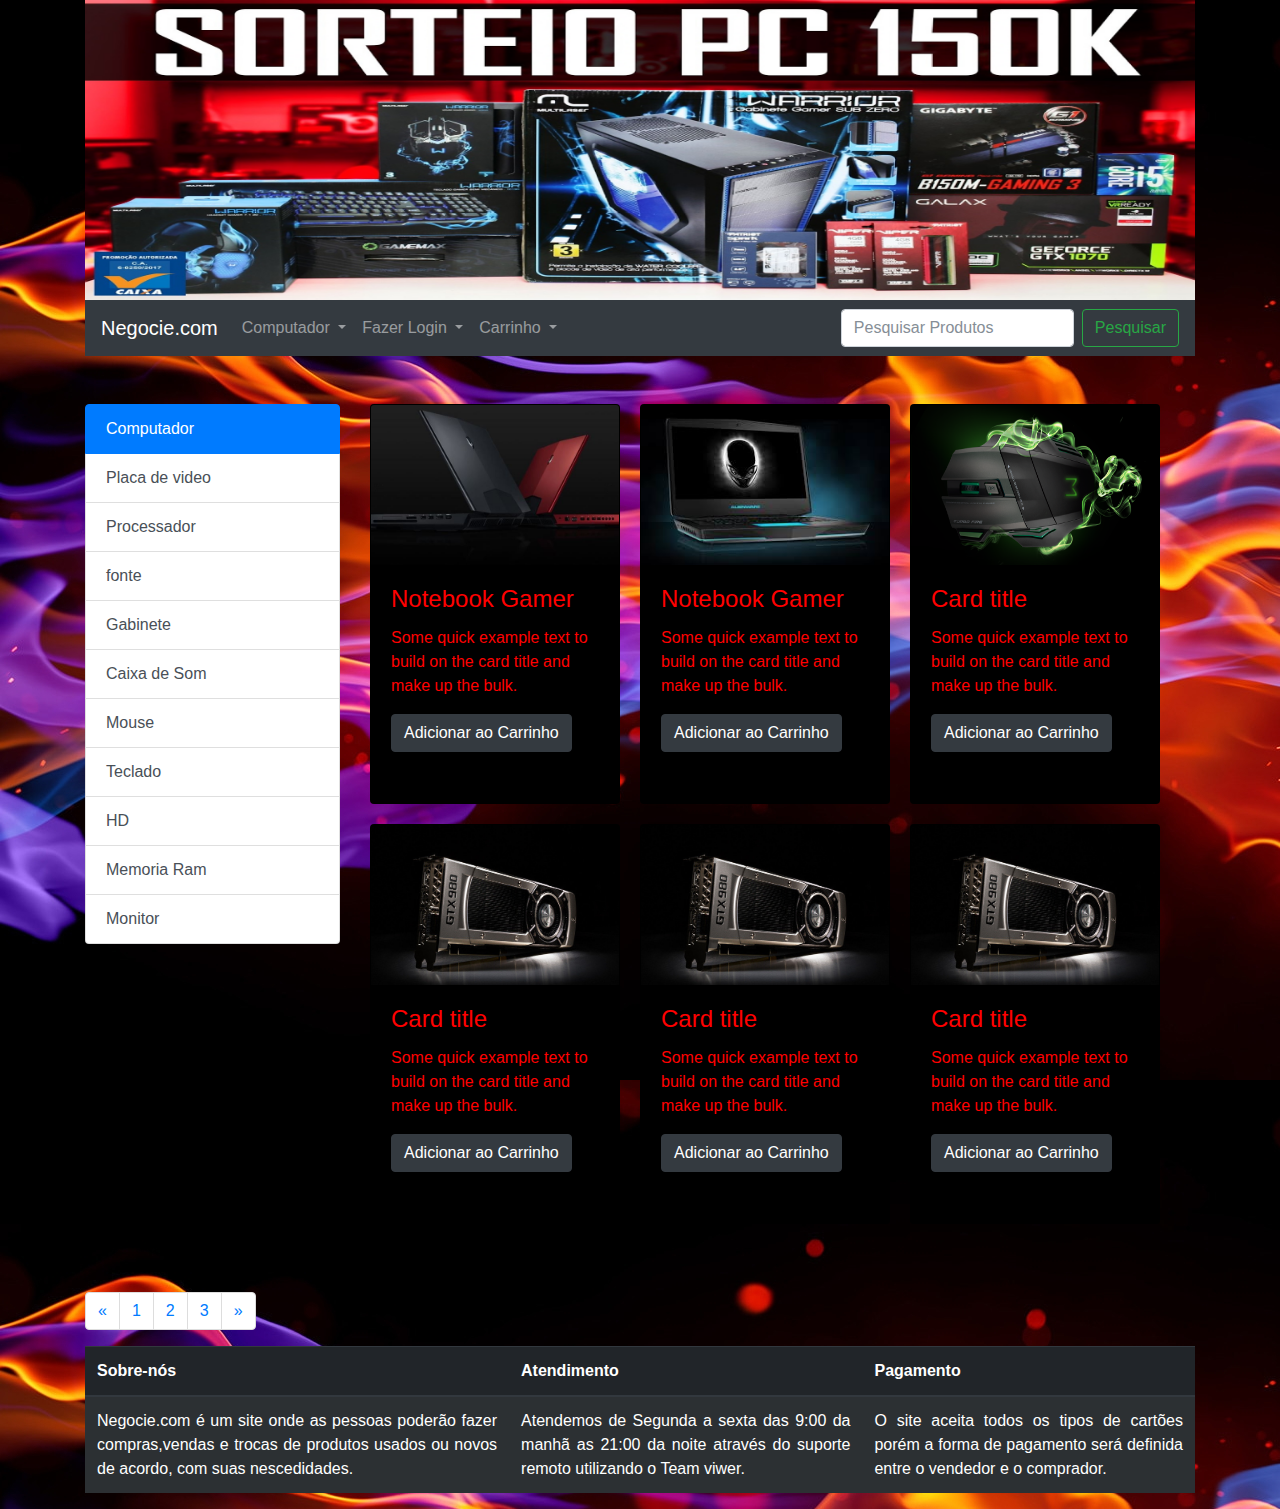
<file: public_html/index.html>
<!DOCTYPE html>
<!--
To change this license header, choose License Headers in Project Properties.
To change this template file, choose Tools | Templates
and open the template in the editor.
-->
<html>
    <head>

        <title>Bootstrap</title>
        <meta charset="UTF-8">
        <meta name="viewport" content="width=device-width, initial-scale=1.0">


        <script src="JS/jquery-3.2.1.js"></script>

        <script src="JS/popper.js"></script>

        <script src="JS/bootstrap.js"></script> 


        <link rel="stylesheet" href="CSS/bootstrap.css" type="text/css"/>

        <style>

            #nave{
                text-align: justify;
            }

            .card{
                margin-right: 20px;
                margin-bottom: 20px;
                padding:0px;
                color:red;
                background-color: black;
                
                width: 250px;
                height: 400px;
            }


            #sobre{
                text-align: justify;

            }



            .card-img-top{

                /*width: 318px;*/
                height: 160px;
            }

            body{
                background-image: url('img/fundo1.jpg');
            }


        </style>
        <script>


            $(document).ready(function () {

                $("#hide").click(function () {
                    $("p").hide();
                });

            });


        </script>

    </head>


    <body>

        <div class="container">

            <div class="row">

                <div class="col">

                    <div id="carouselExampleSlidesOnly" class="carousel slide" data-ride="carousel">
                        <div class="carousel-inner">
                            <div class="carousel-item active">
                                <img class="d-block w-100" src="img/promo.jpg" width="100" height="300" alt="First slide">
                            </div>
                            <div class="carousel-item">
                                <img class="d-block w-100" src="img/vendo.jpg" width="100" height="300" alt="Second slide">
                            </div>
                        </div>
                    </div>

                </div>

            </div>

            <div class="row">

                <div class="col">


                    <nav class="navbar navbar-expand-lg navbar-dark bg-dark">

                        <a class="navbar-brand" href="#">Negocie.com</a>

                        <button class="navbar-toggler" type="button" data-toggle="collapse" data-target="#navbarSupportedContent" aria-controls="navbarSupportedContent" aria-expanded="false" aria-label="Toggle navigation">
                            <span class="navbar-toggler-icon"></span>
                        </button>


                        <div class="collapse navbar-collapse" id="navbarSupportedContent">
                            <ul class="navbar-nav mr-auto">

                                <li class="nav-item dropdown">
                                    <a class="nav-link dropdown-toggle" href="#" id="navbarDropdown" role="button" data-toggle="dropdown" aria-haspopup="true" aria-expanded="false">
                                        Computador
                                    </a>

                                    <div class="dropdown-menu" aria-labelledby="navbarDropdown">
                                        <a class="dropdown-item" href="#">Computador</a>  <a class="dropdown-item" href="#">Placa de video</a>
                                        <a class="dropdown-item" href="#">Processador</a>
                                        <a class="dropdown-item" href="#">HD</a>
                                        <a class="dropdown-item" href="#">Memoria Ram</a>
                                        <a class="dropdown-item" href="#">Fonte</a>
                                        <a class="dropdown-item" href="#">Mouse</a>
                                        <a class="dropdown-item" href="#">Teclado</a>
                                        <a class="dropdown-item" href="#">Caixa de som</a>
                                        <a class="dropdown-item" href="#">Monitor</a>
                                        <a class="dropdown-item" href="#">Gabinete</a>


                                        <div class="dropdown-divider"></div>


                                    </div>

                                <li class="nav-item dropdown">
                                    <a class="nav-link dropdown-toggle" href="#" id="navbarDropdown" role="button" data-toggle="dropdown" aria-haspopup="true" aria-expanded="false">
                                        Fazer Login
                                    </a>

                                    <div class="dropdown-menu" aria-labelledby="navbarDropdown">
                                        <a class="dropdown-item" href="Entrar.html">Entrar</a>
                                        <a class="dropdown-item" href="cadastro.html">Criar Conta</a>


                                        <div class="dropdown-divider"></div>

                                    </div>

                                </li>

                                <li class="nav-item dropdown">
                                    <a class="nav-link dropdown-toggle" href="#" id="navbarDropdown" role="button" data-toggle="dropdown" aria-haspopup="true" aria-expanded="false">
                                        Carrinho
                                    </a>

                                    <div class="dropdown-menu" aria-labelledby="navbarDropdown">
                                        <a class="dropdown-item" href="carrinho.html">Adicionar</a>
                                        <a class="dropdown-item" href="">Ver meus produtos</a>


                                        <div class="dropdown-divider"></div>

                                    </div>

                                </li>

                            </ul>

                            <form class="form-inline my-2 my-lg-0">
                                <input class="form-control mr-sm-2" type="search" placeholder="Pesquisar Produtos" aria-label="Search">
                                <button class="btn btn-outline-success my-2 my-sm-0" type="submit">Pesquisar</button>
                            </form>


                        </div>

                    </nav>

                </div>

            </div>

            <br>
            <br>





            <!--<div class="card-deck">-->

            <div class="row">


                <div class='col-3'>
                    <div class="list-group">
                        <a href="#" class="list-group-item list-group-item-action active">
                            Computador
                        </a>
                        <a href="#" class="list-group-item list-group-item-action">Placa de video</a>
                        <a href="#" class="list-group-item list-group-item-action">Processador</a>
                        <a href="#" class="list-group-item list-group-item-action">fonte</a>
                        <a href="#" class="list-group-item list-group-item-action">Gabinete</a>
                        <a href="#" class="list-group-item list-group-item-action">Caixa de Som</a>
                        <a href="#" class="list-group-item list-group-item-action">Mouse</a>
                        <a href="#" class="list-group-item list-group-item-action">Teclado</a>
                        <a href="#" class="list-group-item list-group-item-action">HD</a>
                        <a href="#" class="list-group-item list-group-item-action">Memoria Ram</a>
                        <a href="#" class="list-group-item list-group-item-action">Monitor</a>
                    </div>


                </div>



                <div class='col-9'>

                    <div class="card float-left" >
                        <img class="card-img-top" src="img/note1.jpg" alt="Card image cap">
                        <div class="card-body">
                            <h4 class="card-title">Notebook Gamer </h4>
                            <p class="card-text">Some quick example text to build on the card title and make up the bulk.</p>
                            <a href="#" class="btn btn-dark">Adicionar ao Carrinho</a>
                        </div>
                    </div>

                    <div class="card float-left" >
                        <img class="card-img-top" src="img/note2.jpg" alt="Card image cap">
                        <div class="card-body">
                            <h4 class="card-title">Notebook Gamer</h4>
                            <p class="card-text">Some quick example text to build on the card title and make up the bulk.</p>
                            <a href="#" class="btn btn-dark">Adicionar ao Carrinho</a>
                        </div>
                    </div>

                    <div class="card float-left" >
                        <img class="card-img-top" src="img/mouse.png" alt="Card image cap">
                        <div class="card-body">
                            <h4 class="card-title">Card title</h4>
                            <p class="card-text">Some quick example text to build on the card title and make up the bulk.</p>
                            <a href="#" class="btn btn-dark">Adicionar ao Carrinho</a>
                        </div>
                    </div>

                    <div class="card float-left" >
                        <img class="card-img-top" src="img/gtx.jpg" alt="Card image cap">
                        <div class="card-body">
                            <h4 class="card-title">Card title</h4>
                            <p class="card-text">Some quick example text to build on the card title and make up the bulk.</p>
                            <a href="#" class="btn btn-dark">Adicionar ao Carrinho</a>
                        </div>
                    </div>

                    <div class="card float-left" >
                        <img class="card-img-top" src="img/gtx.jpg" alt="Card image cap">
                        <div class="card-body">
                            <h4 class="card-title">Card title</h4>
                            <p class="card-text">Some quick example text to build on the card title and make up the bulk.</p>
                            <a href="#" class="btn btn-dark">Adicionar ao Carrinho</a>
                        </div>
                    </div>

                    <div class="card float-left" >
                        <img class="card-img-top" src="img/gtx.jpg" alt="Card image cap">
                        <div class="card-body">
                            <h4 class="card-title">Card title</h4>
                            <p class="card-text">Some quick example text to build on the card title and make up the bulk.</p>
                            <a href="#" class="btn btn-dark">Adicionar ao Carrinho</a>
                        </div>
                    </div>
                </div>

            </div>





            <br>
            <br>

            <div class="row">

                <div class="col">

                    <div id='nave'>
                        <nav aria-label="Page navigation example">
                            <ul class="pagination">
                                <li class="page-item">
                                    <a class="page-link" href="#" aria-label="Previous">
                                        <span aria-hidden="true">&laquo;</span>
                                        <span class="sr-only">Previous</span>
                                    </a>
                                </li>
                                <li class="page-item"><a class="page-link" href="#">1</a></li>
                                <li class="page-item"><a class="page-link" href="#">2</a></li>
                                <li class="page-item"><a class="page-link" href="#">3</a></li>
                                <li class="page-item">
                                    <a class="page-link" href="#" aria-label="Next">
                                        <span aria-hidden="true">&raquo;</span>
                                        <span class="sr-only">Next</span>
                                    </a>
                                </li>
                            </ul>
                        </nav>
                    </div> 

                </div>
            </div>

            <div class="row">

                <div class="col">
                    <div id="sobre">

                        <table class="table table-striped table-dark">
                            <thead>

                            <th scope="col">Sobre-nós</th>
                            <th scope="col">Atendimento</th>
                            <th scope="col">Pagamento</th>
                            </tr>
                            </thead>
                            <tbody>
                                <tr>

                                    <td>Negocie.com é um site onde as pessoas
                                        poderão fazer compras,vendas e trocas
                                        de produtos usados ou novos de acordo,
                                        com suas nescedidades.</td>
                                    <td>Atendemos de Segunda a sexta das 9:00
                                        da manhã as 21:00 da noite através do
                                        suporte remoto utilizando o Team viwer.</td>
                                    <td>O site aceita todos os tipos de cartões
                                        porém a forma de pagamento será definida 
                                        entre o vendedor e o comprador.
                                    </td>
                                </tr>

                            </tbody>
                        </table>
                    </div>

                </div>

            </div>
            
        </div>


    </body>
</html>
</file>
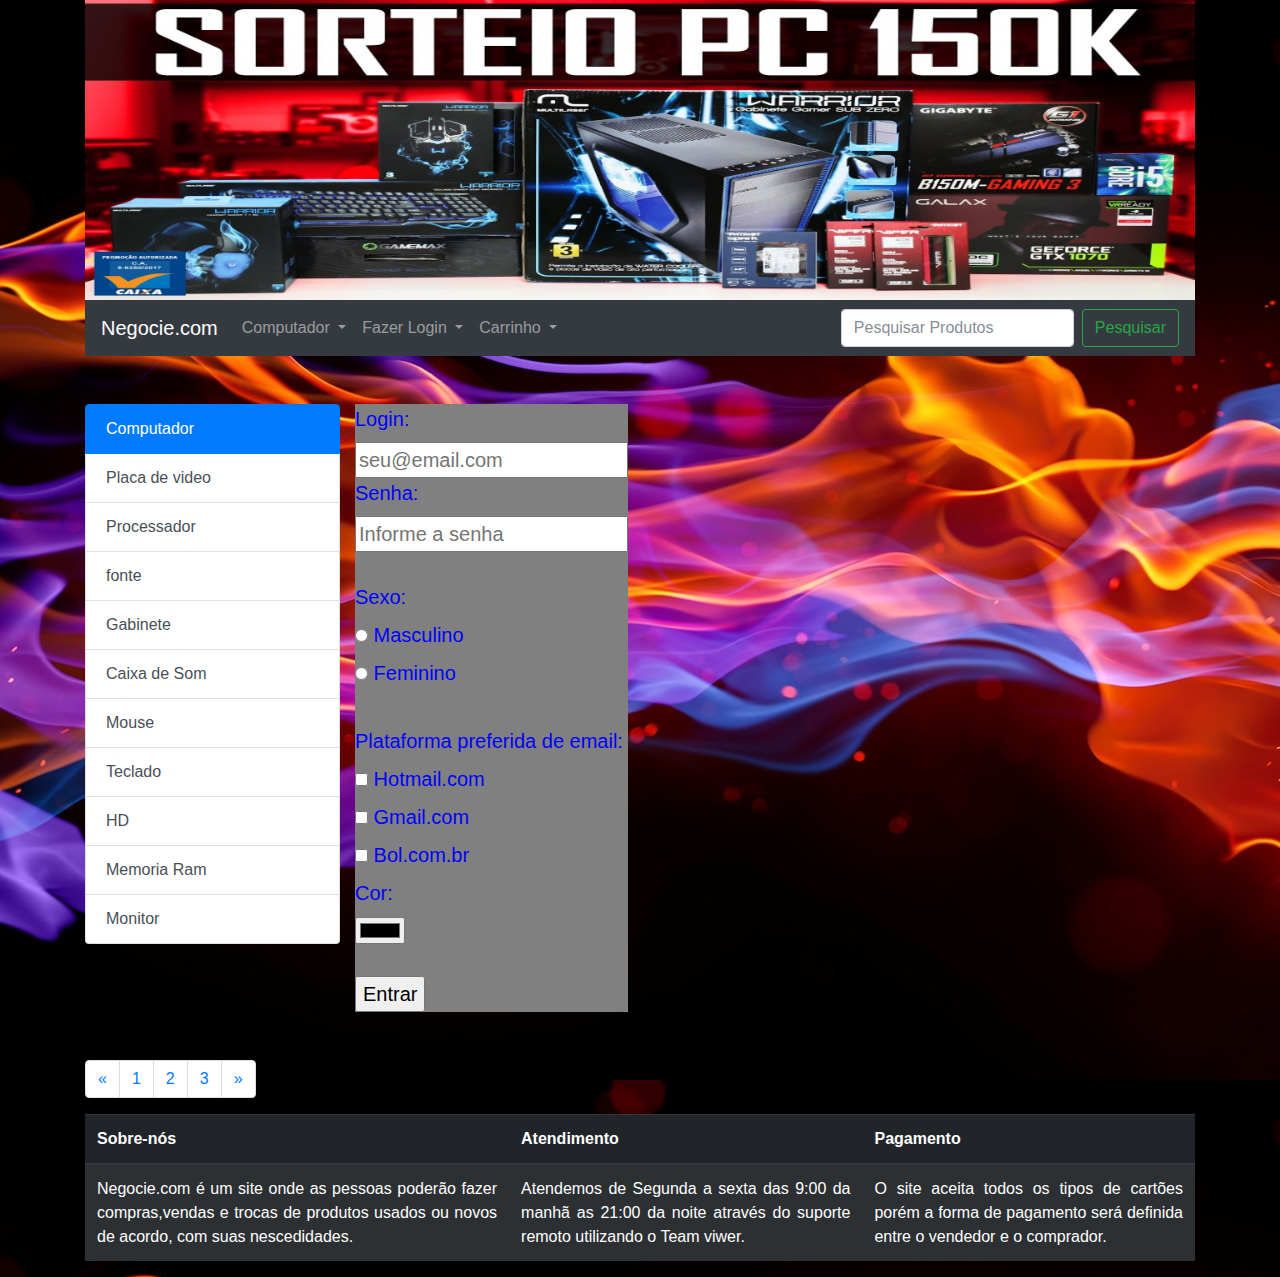
<file: public_html/cadastro.html>
<!DOCTYPE html>
<!--
To change this license header, choose License Headers in Project Properties.
To change this template file, choose Tools | Templates
and open the template in the editor.
-->
<html>
    <head>

        <title>Bootstrap</title>
        <meta charset="UTF-8">
        <meta name="viewport" content="width=device-width, initial-scale=1.0">


        <script src="JS/jquery-3.2.1.js"></script>

        <script src="JS/popper.js"></script>

        <script src="JS/bootstrap.js"></script> 


        <link rel="stylesheet" href="CSS/bootstrap.css" type="text/css"/>

        <style>

            #formulario{
               color:blue;
               font-size: 20px;
               background-color: grey;
            }
                
            #nave{
                text-align: justify;
            }

            .card{
                margin-right: 20px;
                margin-bottom: 20px;
                padding:0px;
                color:red;
                background-color: black;

                width: 250px;
                height: 400px;
            }


            #sobre{
                text-align: justify;

            }



            .card-img-top{

                /*width: 318px;*/
                height: 160px;
            }

            body{
                background-image: url('img/fundo1.jpg');
            }


        </style>
        <script>


            $(document).ready(function () {

                $("#hide").click(function () {
                    $("p").hide();
                });

            });


        </script>

    </head>


    <body>

        <div class="container">

            <div class="row">

                <div class="col">

                    <div id="carouselExampleSlidesOnly" class="carousel slide" data-ride="carousel">
                        <div class="carousel-inner">
                            <div class="carousel-item active">
                                <img class="d-block w-100" src="img/promo.jpg" width="100" height="300" alt="First slide">
                            </div>
                            <div class="carousel-item">
                                <img class="d-block w-100" src="img/vendo.jpg" width="100" height="300" alt="Second slide">
                            </div>
                        </div>
                    </div>

                </div>

            </div>

            <div class="row">

                <div class="col">


                    <nav class="navbar navbar-expand-lg navbar-dark bg-dark">

                        <a class="navbar-brand" href="index.html">Negocie.com</a>

                        <button class="navbar-toggler" type="button" data-toggle="collapse" data-target="#navbarSupportedContent" aria-controls="navbarSupportedContent" aria-expanded="false" aria-label="Toggle navigation">
                            <span class="navbar-toggler-icon"></span>
                        </button>


                        <div class="collapse navbar-collapse" id="navbarSupportedContent">
                            <ul class="navbar-nav mr-auto">

                                <li class="nav-item dropdown">
                                    <a class="nav-link dropdown-toggle" href="#" id="navbarDropdown" role="button" data-toggle="dropdown" aria-haspopup="true" aria-expanded="false">
                                        Computador
                                    </a>

                                    <div class="dropdown-menu" aria-labelledby="navbarDropdown">
                                        <a class="dropdown-item" href="#">Computador</a>  <a class="dropdown-item" href="#">Placa de video</a>
                                        <a class="dropdown-item" href="#">Processador</a>
                                        <a class="dropdown-item" href="#">HD</a>
                                        <a class="dropdown-item" href="#">Memoria Ram</a>
                                        <a class="dropdown-item" href="#">Fonte</a>
                                        <a class="dropdown-item" href="#">Mouse</a>
                                        <a class="dropdown-item" href="#">Teclado</a>
                                        <a class="dropdown-item" href="#">Caixa de som</a>
                                        <a class="dropdown-item" href="#">Monitor</a>
                                        <a class="dropdown-item" href="#">Gabinete</a>


                                        <div class="dropdown-divider"></div>


                                    </div>

                                <li class="nav-item dropdown">
                                    <a class="nav-link dropdown-toggle" href="#" id="navbarDropdown" role="button" data-toggle="dropdown" aria-haspopup="true" aria-expanded="false">
                                        Fazer Login
                                    </a>

                                    <div class="dropdown-menu" aria-labelledby="navbarDropdown">
                                        <a class="dropdown-item" href="Entrar.html">Entrar</a>
                                        <a class="dropdown-item" href="cadastro.html">Criar Conta</a>


                                        <div class="dropdown-divider"></div>

                                    </div>

                                </li>

                                <li class="nav-item dropdown">
                                    <a class="nav-link dropdown-toggle" href="#" id="navbarDropdown" role="button" data-toggle="dropdown" aria-haspopup="true" aria-expanded="false">
                                        Carrinho
                                    </a>

                                    <div class="dropdown-menu" aria-labelledby="navbarDropdown">
                                        <a class="dropdown-item" href="carrinhos.html">Meu Carrinho</a>
                                        <a class="dropdown-item" href="index.html">Adicionar</a>

                                        <div class="dropdown-divider"></div>

                                    </div>

                                </li>

                            </ul>

                            <form class="form-inline my-2 my-lg-0">
                                <input class="form-control mr-sm-2" type="search" placeholder="Pesquisar Produtos" aria-label="Search">
                                <button class="btn btn-outline-success my-2 my-sm-0" type="submit">Pesquisar</button>
                            </form>


                        </div>

                    </nav>

                </div>

            </div>

            <br>
            <br>





            <!--<div class="card-deck">-->

            <div class="row">


                <div class='col-3'>
                    <div class="list-group">
                        <a href="#" class="list-group-item list-group-item-action active">
                            Computador
                        </a>
                        <a href="#" class="list-group-item list-group-item-action">Placa de video</a>
                        <a href="#" class="list-group-item list-group-item-action">Processador</a>
                        <a href="#" class="list-group-item list-group-item-action">fonte</a>
                        <a href="#" class="list-group-item list-group-item-action">Gabinete</a>
                        <a href="#" class="list-group-item list-group-item-action">Caixa de Som</a>
                        <a href="#" class="list-group-item list-group-item-action">Mouse</a>
                        <a href="#" class="list-group-item list-group-item-action">Teclado</a>
                        <a href="#" class="list-group-item list-group-item-action">HD</a>
                        <a href="#" class="list-group-item list-group-item-action">Memoria Ram</a>
                        <a href="#" class="list-group-item list-group-item-action">Monitor</a>
                    </div>


                </div>

                <div id="formulario">






                    <form action="" method="GET">

                        <label class="titulo">Login:</label><br>
                        <input class="campo" name="login" placeholder="seu@email.com" type="email">
                        <br>

                        <label class="titulo">Senha:</label><br>
                        <input class="campo" name="senha" placeholder="Informe a senha" type="password">
                        <br><br>

                        <label class="titulo">Sexo:</label><br>

                        <!--
                                O input do tipo "radio" serve para que o usu�rio selecione
                                uma �nica op��o. As op��es devem ter o mesmo name e o que
                                diferencia elas � a propriedade value.
                        -->

                        <input name="sexo" value="M" type="radio">
                        <label>Masculino</label><br>

                        <input name="sexo" value="F" type="radio">
                        <label>Feminino</label><br><br>

                        <label class="titulo">Plataforma preferida de email:</label><br>

                        <!--
                                o checkbox � bem parecido com o radio, tem que ter o mesmo name
                                acrescido do sinal [] (isso ser� entendido mais adiante)
                        -->

                        <input name="preferencia[]" value="hotmail" type="checkbox">
                        <label>Hotmail.com</label><br>

                        <input name="preferencia[]" value="gmail" type="checkbox">
                        <label>Gmail.com</label><br>

                        <input name="preferencia[]" value="bol" type="checkbox">
                        <label>Bol.com.br</label><br>

                        <label class="titulo">Cor:</label><br>
                        <input name="cor" type="color"><br>

                        <br>
                        <div class="center">
                            <input value="Entrar" class="botao" type="submit">
                        </div>

                    </form>

                </div>
            </div>





            <br>
            <br>

            <div class="row">

                <div class="col">

                    <div id='nave'>
                        <nav aria-label="Page navigation example">
                            <ul class="pagination">
                                <li class="page-item">
                                    <a class="page-link" href="#" aria-label="Previous">
                                        <span aria-hidden="true">&laquo;</span>
                                        <span class="sr-only">Previous</span>
                                    </a>
                                </li>
                                <li class="page-item"><a class="page-link" href="#">1</a></li>
                                <li class="page-item"><a class="page-link" href="#">2</a></li>
                                <li class="page-item"><a class="page-link" href="#">3</a></li>
                                <li class="page-item">
                                    <a class="page-link" href="#" aria-label="Next">
                                        <span aria-hidden="true">&raquo;</span>
                                        <span class="sr-only">Next</span>
                                    </a>
                                </li>
                            </ul>
                        </nav>
                    </div> 

                </div>
            </div>

            <div class="row">

                <div class="col">
                    <div id="sobre">

                        <table class="table table-striped table-dark">
                            <thead>

                            <th scope="col">Sobre-nós</th>
                            <th scope="col">Atendimento</th>
                            <th scope="col">Pagamento</th>
                            </tr>
                            </thead>
                            <tbody>
                                <tr>

                                    <td>Negocie.com é um site onde as pessoas
                                        poderão fazer compras,vendas e trocas
                                        de produtos usados ou novos de acordo,
                                        com suas nescedidades.</td>
                                    <td>Atendemos de Segunda a sexta das 9:00
                                        da manhã as 21:00 da noite através do
                                        suporte remoto utilizando o Team viwer.</td>
                                    <td>O site aceita todos os tipos de cartões
                                        porém a forma de pagamento será definida 
                                        entre o vendedor e o comprador.
                                    </td>
                                </tr>

                            </tbody>
                        </table>
                    </div>

                </div>

            </div>

        </div>


    </body>
</html>
</file>
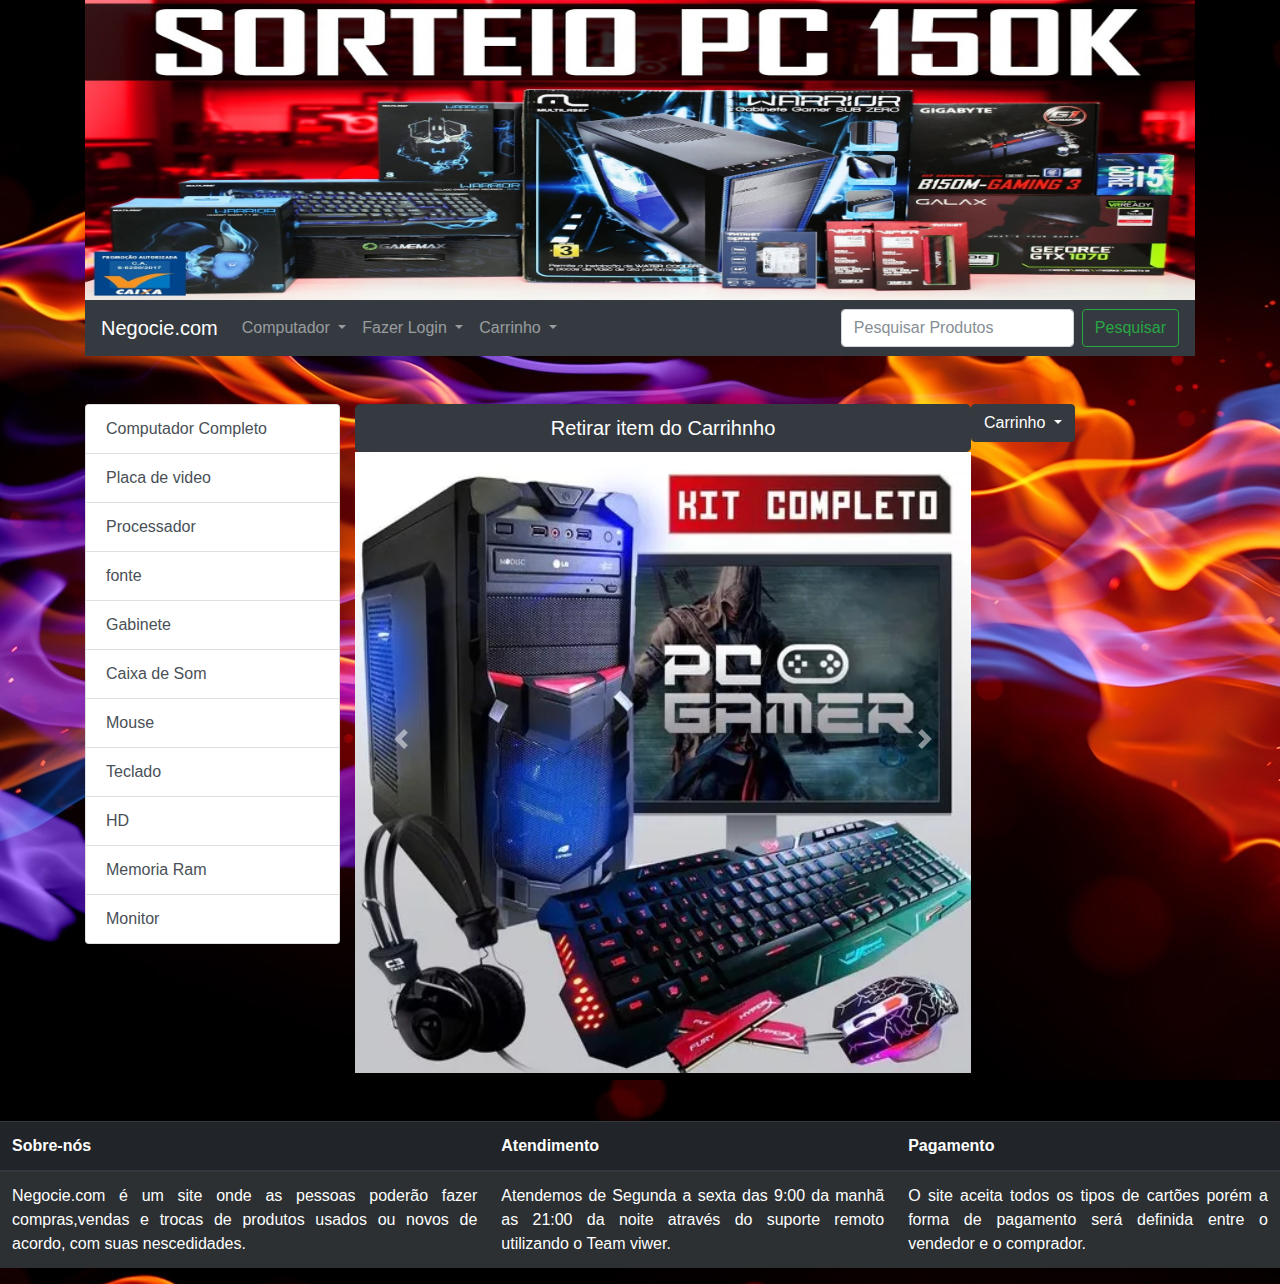
<file: public_html/carrinhos.html>
<!DOCTYPE html>
<!--
To change this license header, choose License Headers in Project Properties.
To change this template file, choose Tools | Templates
and open the template in the editor.
-->
<html>
    <head>

        <title>Bootstrap</title>
        <meta charset="UTF-8">
        <meta name="viewport" content="width=device-width, initial-scale=1.0">


        <script src="JS/jquery-3.2.1.js"></script>

        <script src="JS/popper.js"></script>

        <script src="JS/bootstrap.js"></script> 


        <link rel="stylesheet" href="CSS/bootstrap.css" type="text/css"/>

        <style>

            #nave{
                text-align: justify;
            }

            .card{
                margin-right: 20px;
                margin-bottom: 20px;
                padding:0px;
                color:red;
                background-color: black;
                
                width: 250px;
                height: 400px;
            }


            #sobre{
                text-align: justify;

            }

            .d-block w-100{
               width: 160px;
               height: 160px;
            }

            .card-img-top{

                /*width: 318px;*/
                height: 160px;
            }

            body{
                background-image: url('img/fundo1.jpg');
            }
            
            #carringo{text-align: center;}
            
            #col-3 a{
                
                background-color: grey;
            }


        </style>
        <script>


            $(document).ready(function () {

                $("#hide").click(function () {
                    $("p").hide();
                });

            });


        </script>

    </head>


    <body>

        <div class="container">

            <div class="row">

                <div class="col">

                    <div id="carouselExampleSlidesOnly" class="carousel slide" data-ride="carousel">
                        <div class="carousel-inner">
                            <div class="carousel-item active">
                                <img class="d-block w-100" src="img/promo.jpg" width="100" height="300" alt="First slide">
                            </div>
                            <div class="carousel-item">
                                <img class="d-block w-100" src="img/vendo.jpg" width="100" height="300" alt="Second slide">
                            </div>
                        </div>
                    </div>

                </div>

            </div>

            <div class="row">

                <div class="col">


                    <nav class="navbar navbar-expand-lg navbar-dark bg-dark">

                        <a class="navbar-brand" href="index.html">Negocie.com</a>

                        <button class="navbar-toggler" type="button" data-toggle="collapse" data-target="#navbarSupportedContent" aria-controls="navbarSupportedContent" aria-expanded="false" aria-label="Toggle navigation">
                            <span class="navbar-toggler-icon"></span>
                        </button>


                        <div class="collapse navbar-collapse" id="navbarSupportedContent">
                            <ul class="navbar-nav mr-auto">

                                <li class="nav-item dropdown">
                                    <a class="nav-link dropdown-toggle" href="#" id="navbarDropdown" role="button" data-toggle="dropdown" aria-haspopup="true" aria-expanded="false">
                                        Computador
                                    </a>

                                    <div class="dropdown-menu" aria-labelledby="navbarDropdown">
                                        <a class="dropdown-item" href="#">Computador</a>  <a class="dropdown-item" href="#">Placa de video</a>
                                        <a class="dropdown-item" href="#">Processador</a>
                                        <a class="dropdown-item" href="#">HD</a>
                                        <a class="dropdown-item" href="#">Memoria Ram</a>
                                        <a class="dropdown-item" href="#">Fonte</a>
                                        <a class="dropdown-item" href="#">Mouse</a>
                                        <a class="dropdown-item" href="#">Teclado</a>
                                        <a class="dropdown-item" href="#">Caixa de som</a>
                                        <a class="dropdown-item" href="#">Monitor</a>
                                        <a class="dropdown-item" href="#">Gabinete</a>


                                        <div class="dropdown-divider"></div>


                                    </div>

                                <li class="nav-item dropdown">
                                    <a class="nav-link dropdown-toggle" href="#" id="navbarDropdown" role="button" data-toggle="dropdown" aria-haspopup="true" aria-expanded="false">
                                        Fazer Login
                                    </a>

                                    <div class="dropdown-menu" aria-labelledby="navbarDropdown">
                                        <a class="dropdown-item" href="Entrar.html">Entrar</a>
                                        <a class="dropdown-item" href="cadastro.html">Criar Conta</a>


                                        <div class="dropdown-divider"></div>

                                    </div>

                                </li>

                                <li class="nav-item dropdown">
                                    <a class="nav-link dropdown-toggle" href="#" id="navbarDropdown" role="button" data-toggle="dropdown" aria-haspopup="true" aria-expanded="false">
                                        Carrinho
                                    </a>

                                    <div class="dropdown-menu" aria-labelledby="navbarDropdown">
                                        <a class="dropdown-item" href="carrinhos.html">Meu Carrinho</a>
                                        <a class="dropdown-item" href="index.html">Adicionar</a>


                                        <div class="dropdown-divider"></div>

                                    </div>

                                </li>

                            </ul>

                            <form class="form-inline my-2 my-lg-0">
                                <input class="form-control mr-sm-2" type="search" placeholder="Pesquisar Produtos" aria-label="Search">
                                <button class="btn btn-outline-success my-2 my-sm-0" type="submit">Pesquisar</button>
                            </form>


                        </div>

                    </nav>

                </div>

            </div>

            <br>
            <br>





            <!--<div class="card-deck">-->

            <div class="row">


                <div class='col-3'>
                    <div class="list-group">
                        
                              <a href="carrinhos.html" class="list-group-item list-group-item-action">Computador Completo</a>
                        <a href="#" class="list-group-item list-group-item-action">Placa de video</a>
                        <a href="#" class="list-group-item list-group-item-action">Processador</a>
                        <a href="#" class="list-group-item list-group-item-action">fonte</a>
                        <a href="#" class="list-group-item list-group-item-action">Gabinete</a>
                        <a href="#" class="list-group-item list-group-item-action">Caixa de Som</a>
                        <a href="#" class="list-group-item list-group-item-action">Mouse</a>
                        <a href="#" class="list-group-item list-group-item-action">Teclado</a>
                        <a href="#" class="list-group-item list-group-item-action">HD</a>
                        <a href="#" class="list-group-item list-group-item-action">Memoria Ram</a>
                        <a href="#" class="list-group-item list-group-item-action">Monitor</a>
                    </div>

 
                </div>


               
                    
                   
                        
                        
                    
                <div id="carouselExampleControls" class="carousel slide" data-ride="carousel">
  <div class="carousel-inner">
      
    <div class="carousel-item active">
        <button type="button" class="btn btn-dark btn-lg btn-block">Retirar item do Carrihnho</button>
      <img class="d-block w-100" src="img/pccompleto.PNG" alt="First slide">
    </div>
    <div class="carousel-item">
        <button type="button" class="btn btn-dark btn-lg btn-block">Retirar item do Carrihnho</button>
      <img class="d-block w-100" src="img/pc2.PNG" alt="Second slide">
    </div>
    
  </div>
  <a class="carousel-control-prev" href="#carouselExampleControls" role="button" data-slide="prev">
    <span class="carousel-control-prev-icon" aria-hidden="true"></span>
    <span class="sr-only">Previous</span>
  </a>
  <a class="carousel-control-next" href="#carouselExampleControls" role="button" data-slide="next">
    <span class="carousel-control-next-icon" aria-hidden="true"></span>
    <span class="sr-only">Next</span>
  </a>
</div>     
                
                <div class="dropdown">
  <button class="btn btn-dark dropdown-toggle" type="button" id="dropdownMenu2" data-toggle="dropdown" aria-haspopup="true" aria-expanded="false">
      Carrinho 
  </button>
  <div class="dropdown-menu" aria-labelledby="dropdownMenu2">
    <button class="dropdown-item" type="button">Finalizar Compra</button>
    <button class="dropdown-item" type="button">Adicionar Produtos</button>
    <button class="dropdown-item" type="button">Retirar Produtos</button>
  </div>
</div>
                
                
                
                    
                   
                    
                </div>
                
                </div>

           

        


            <br>
            <br>

            

            <div class="row">

                <div class="col">
                    <div id="sobre">

                        <table class="table table-striped table-dark">
                            <thead>

                            <th scope="col">Sobre-nós</th>
                            <th scope="col">Atendimento</th>
                            <th scope="col">Pagamento</th>
                            </tr>
                            </thead>
                            <tbody>
                                <tr>

                                    <td>Negocie.com é um site onde as pessoas
                                        poderão fazer compras,vendas e trocas
                                        de produtos usados ou novos de acordo,
                                        com suas nescedidades.</td>
                                    <td>Atendemos de Segunda a sexta das 9:00
                                        da manhã as 21:00 da noite através do
                                        suporte remoto utilizando o Team viwer.</td>
                                    <td>O site aceita todos os tipos de cartões
                                        porém a forma de pagamento será definida 
                                        entre o vendedor e o comprador.
                                    </td>
                                </tr>

                            </tbody>
                        </table>
                    </div>

                </div>

            </div>
            
        </div>


    </body>
</html>
</file>
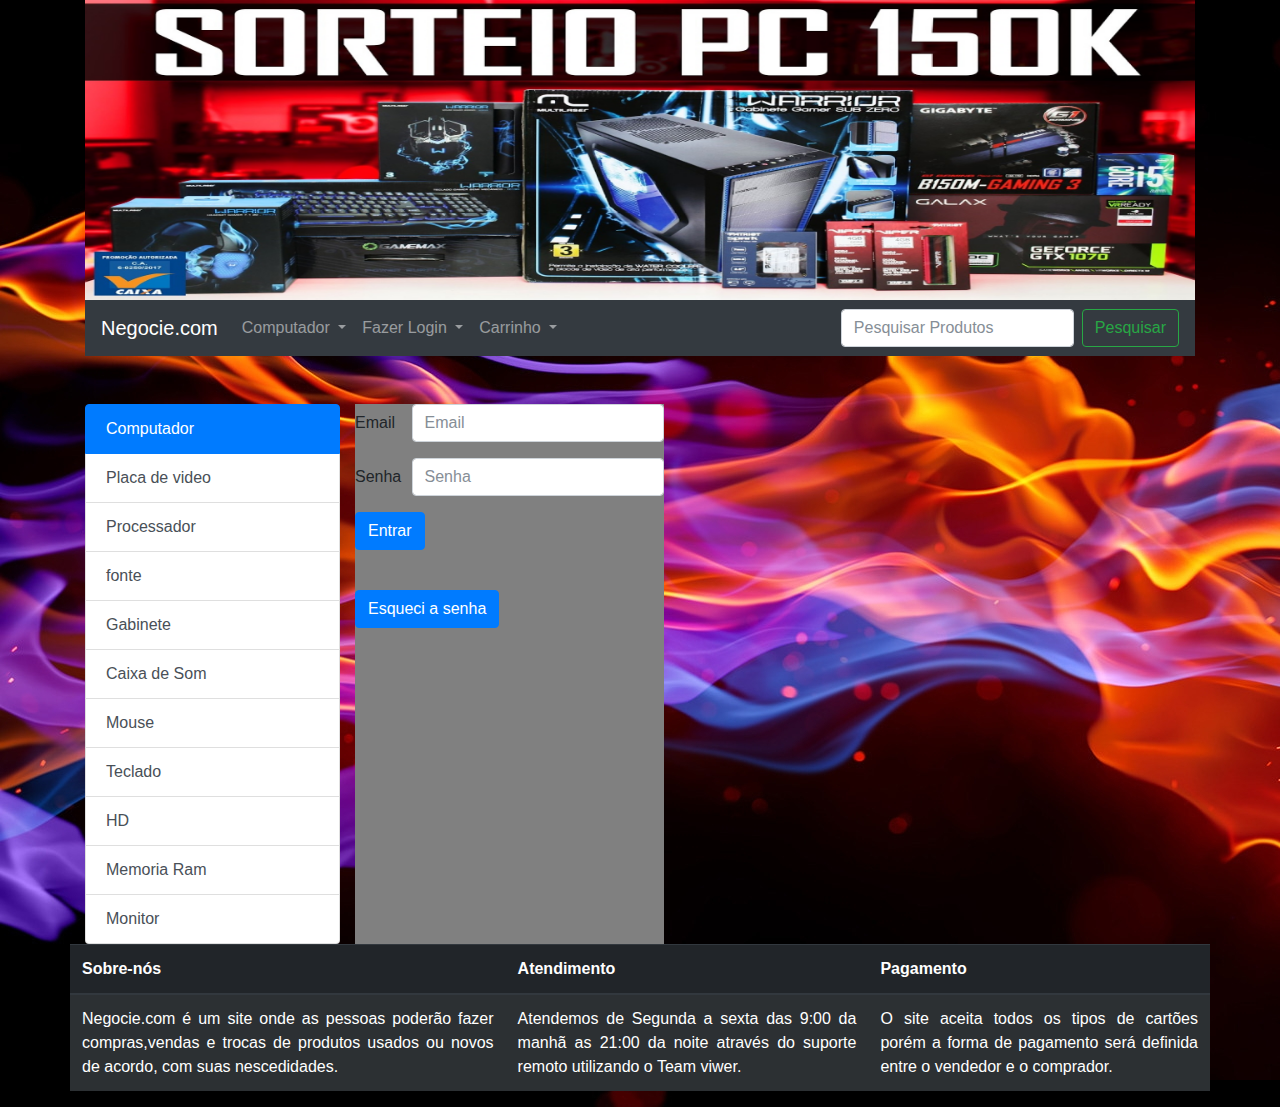
<file: public_html/Entrar.html>
<!DOCTYPE html>
<!--
To change this license header, choose License Headers in Project Properties.
To change this template file, choose Tools | Templates
and open the template in the editor.
-->
<html>
    <head>

        <title>Bootstrap</title>
        <meta charset="UTF-8">
        <meta name="viewport" content="width=device-width, initial-scale=1.0">


        <script src="JS/jquery-3.2.1.js"></script>

        <script src="JS/popper.js"></script>

        <script src="JS/bootstrap.js"></script> 


        <link rel="stylesheet" href="CSS/bootstrap.css" type="text/css"/>

        <style>

            
            #entrar{
                background-color: grey;
            }
            
            #formulario{
               color:blue;
               font-size: 20px;
               background-color: grey;
            }
                
            #nave{
                text-align: justify;
            }

            .card{
                margin-right: 20px;
                margin-bottom: 20px;
                padding:0px;
                color:red;
                background-color: black;

                width: 250px;
                height: 400px;
            }


            #sobre{
                text-align: justify;

            }



            .card-img-top{

                /*width: 318px;*/
                height: 160px;
            }

            body{
                background-image: url('img/fundo1.jpg');
            }


        </style>
        <script>


            $(document).ready(function () {

                $("#hide").click(function () {
                    $("p").hide();
                });

            });


        </script>

    </head>


    <body>

        <div class="container">

            <div class="row">

                <div class="col">

                    <div id="carouselExampleSlidesOnly" class="carousel slide" data-ride="carousel">
                        <div class="carousel-inner">
                            <div class="carousel-item active">
                                <img class="d-block w-100" src="img/promo.jpg" width="100" height="300" alt="First slide">
                            </div>
                            <div class="carousel-item">
                                <img class="d-block w-100" src="img/vendo.jpg" width="100" height="300" alt="Second slide">
                            </div>
                        </div>
                    </div>

                </div>

            </div>

            <div class="row">

                <div class="col">


                    <nav class="navbar navbar-expand-lg navbar-dark bg-dark">

                        <a class="navbar-brand" href="index.html">Negocie.com</a>

                        <button class="navbar-toggler" type="button" data-toggle="collapse" data-target="#navbarSupportedContent" aria-controls="navbarSupportedContent" aria-expanded="false" aria-label="Toggle navigation">
                            <span class="navbar-toggler-icon"></span>
                        </button>


                        <div class="collapse navbar-collapse" id="navbarSupportedContent">
                            <ul class="navbar-nav mr-auto">

                                <li class="nav-item dropdown">
                                    <a class="nav-link dropdown-toggle" href="#" id="navbarDropdown" role="button" data-toggle="dropdown" aria-haspopup="true" aria-expanded="false">
                                        Computador
                                    </a>

                                    <div class="dropdown-menu" aria-labelledby="navbarDropdown">
                                        <a class="dropdown-item" href="#">Computador</a>  <a class="dropdown-item" href="#">Placa de video</a>
                                        <a class="dropdown-item" href="#">Processador</a>
                                        <a class="dropdown-item" href="#">HD</a>
                                        <a class="dropdown-item" href="#">Memoria Ram</a>
                                        <a class="dropdown-item" href="#">Fonte</a>
                                        <a class="dropdown-item" href="#">Mouse</a>
                                        <a class="dropdown-item" href="#">Teclado</a>
                                        <a class="dropdown-item" href="#">Caixa de som</a>
                                        <a class="dropdown-item" href="#">Monitor</a>
                                        <a class="dropdown-item" href="#">Gabinete</a>


                                        <div class="dropdown-divider"></div>


                                    </div>

                                <li class="nav-item dropdown">
                                    <a class="nav-link dropdown-toggle" href="#" id="navbarDropdown" role="button" data-toggle="dropdown" aria-haspopup="true" aria-expanded="false">
                                        Fazer Login
                                    </a>

                                    <div class="dropdown-menu" aria-labelledby="navbarDropdown">
                                        <a class="dropdown-item" href="Entrar.html">Entrar</a>
                                        <a class="dropdown-item" href="cadastro.html">Criar Conta</a>


                                        <div class="dropdown-divider"></div>

                                    </div>

                                </li>

                                <li class="nav-item dropdown">
                                    <a class="nav-link dropdown-toggle" href="#" id="navbarDropdown" role="button" data-toggle="dropdown" aria-haspopup="true" aria-expanded="false">
                                        Carrinho
                                    </a>

                                    <div class="dropdown-menu" aria-labelledby="navbarDropdown">
                                        <a class="dropdown-item" href="carrinhos.html">Meu Carrinho</a>
                                        <a class="dropdown-item" href="index.html">Adicionar</a>


                                        <div class="dropdown-divider"></div>

                                    </div>

                                </li>

                            </ul>

                            <form class="form-inline my-2 my-lg-0">
                                <input class="form-control mr-sm-2" type="search" placeholder="Pesquisar Produtos" aria-label="Search">
                                <button class="btn btn-outline-success my-2 my-sm-0" type="submit">Pesquisar</button>
                            </form>


                        </div>

                    </nav>

                </div>

            </div>

            <br>
            <br>





            <!--<div class="card-deck">-->

            <div class="row">


                <div class='col-3'>
                    <div class="list-group">
                        <a href="#" class="list-group-item list-group-item-action active">
                            Computador
                        </a>
                        <a href="#" class="list-group-item list-group-item-action">Placa de video</a>
                        <a href="#" class="list-group-item list-group-item-action">Processador</a>
                        <a href="#" class="list-group-item list-group-item-action">fonte</a>
                        <a href="#" class="list-group-item list-group-item-action">Gabinete</a>
                        <a href="#" class="list-group-item list-group-item-action">Caixa de Som</a>
                        <a href="#" class="list-group-item list-group-item-action">Mouse</a>
                        <a href="#" class="list-group-item list-group-item-action">Teclado</a>
                        <a href="#" class="list-group-item list-group-item-action">HD</a>
                        <a href="#" class="list-group-item list-group-item-action">Memoria Ram</a>
                        <a href="#" class="list-group-item list-group-item-action">Monitor</a>
                    </div>


                </div>
                
                <div id="entrar">

           <form>
  <div class="form-group row">
    <label for="inputEmail3" class="col-sm-2 col-form-label">Email</label>
    <div class="col-sm-10">
      <input type="email" class="form-control" id="inputEmail3" placeholder="Email">
    </div>
  </div>
  <div class="form-group row">
    <label for="inputPassword3" class="col-sm-2 col-form-label">Senha</label>
    <div class="col-sm-10">
      <input type="password" class="form-control" id="inputPassword3" placeholder="Senha">
    </div>
  </div>
  
  
  <div class="form-group row">
    <div class="col-sm-10">
      <button type="submit" class="btn btn-primary">Entrar</button>
    </div>
  </div>
               <br>
               
               <div class="form-group row">
    <div class="col-sm-10">
      <button type="submit" class="btn btn-primary">Esqueci a senha</button>
    </div>
  </div>
</form>
            </div>





            <br>
            <br>

            <div class="row">

                
            </div>

            <div class="row">

                <div class="col">
                    <div id="sobre">

                        <table class="table table-striped table-dark">
                            <thead>

                            <th scope="col">Sobre-nós</th>
                            <th scope="col">Atendimento</th>
                            <th scope="col">Pagamento</th>
                            </tr>
                            </thead>
                            <tbody>
                                <tr>

                                    <td>Negocie.com é um site onde as pessoas
                                        poderão fazer compras,vendas e trocas
                                        de produtos usados ou novos de acordo,
                                        com suas nescedidades.</td>
                                    <td>Atendemos de Segunda a sexta das 9:00
                                        da manhã as 21:00 da noite através do
                                        suporte remoto utilizando o Team viwer.</td>
                                    <td>O site aceita todos os tipos de cartões
                                        porém a forma de pagamento será definida 
                                        entre o vendedor e o comprador.
                                    </td>
                                </tr>

                            </tbody>
                        </table>
                    </div>

                </div>

            </div>

        </div>


    </body>
</html>
</file>
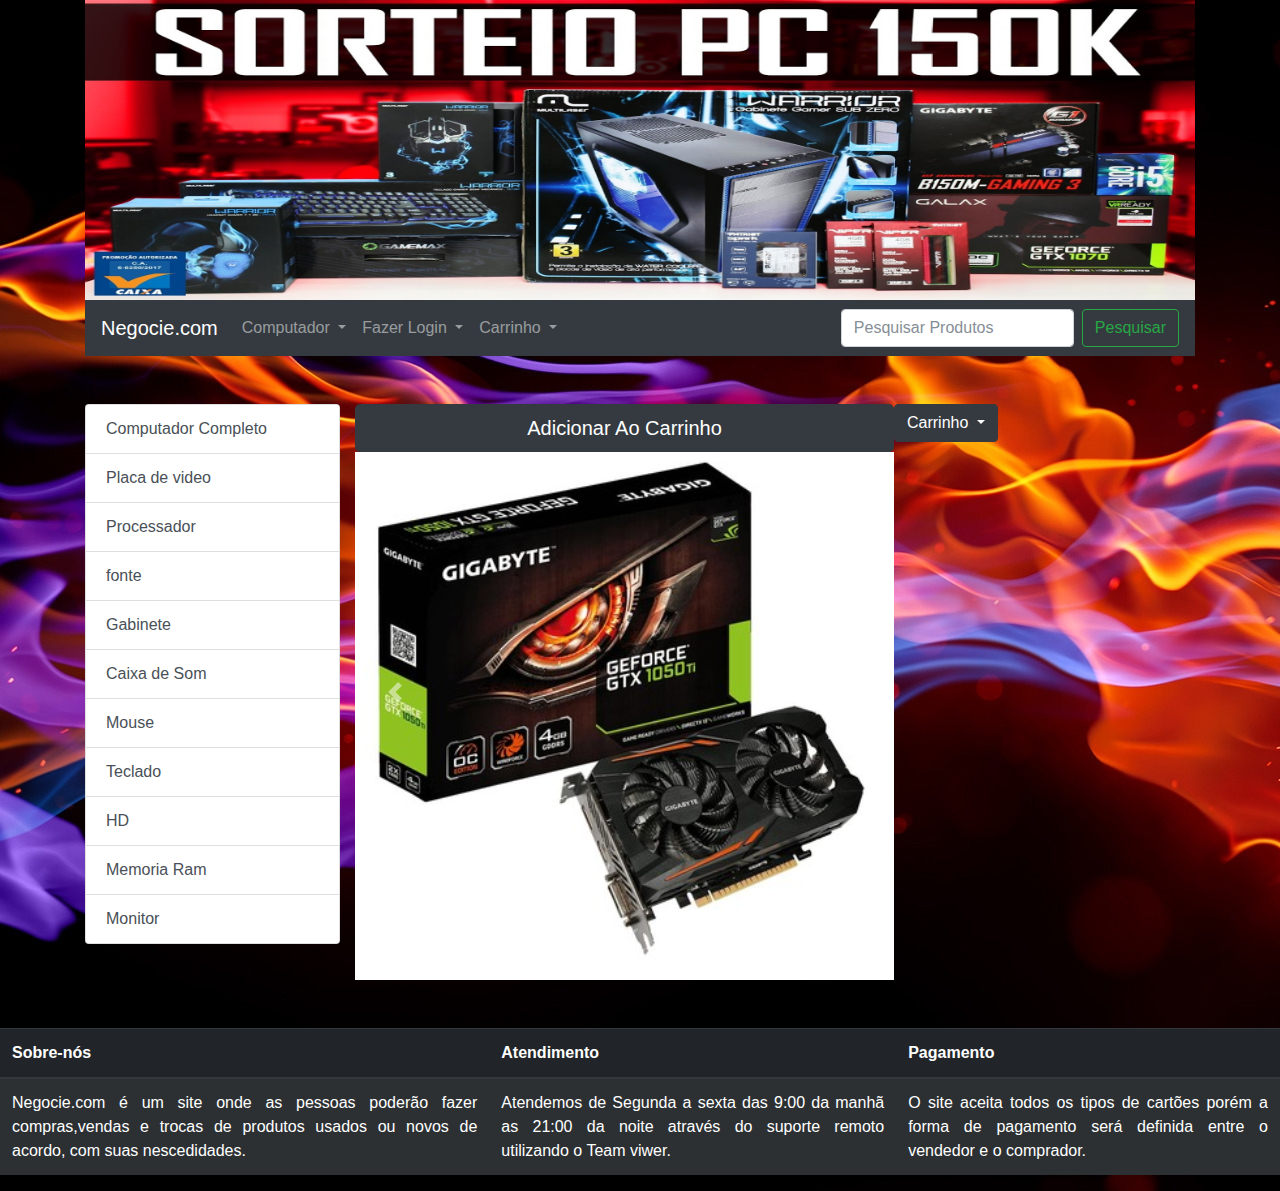
<file: public_html/placadevideo.html>
<!DOCTYPE html>
<!--
To change this license header, choose License Headers in Project Properties.
To change this template file, choose Tools | Templates
and open the template in the editor.
-->
<html>
    <head>

        <title>Bootstrap</title>
        <meta charset="UTF-8">
        <meta name="viewport" content="width=device-width, initial-scale=1.0">


        <script src="JS/jquery-3.2.1.js"></script>

        <script src="JS/popper.js"></script>

        <script src="JS/bootstrap.js"></script> 


        <link rel="stylesheet" href="CSS/bootstrap.css" type="text/css"/>

        <style>

            #nave{
                text-align: justify;
            }

            .card{
                margin-right: 20px;
                margin-bottom: 20px;
                padding:0px;
                color:red;
                background-color: black;
                
                width: 250px;
                height: 400px;
            }


            #sobre{
                text-align: justify;

            }

            .d-block w-100{
               width: 160px;
               height: 160px;
            }

            .card-img-top{

                /*width: 318px;*/
                height: 160px;
            }

            body{
                background-image: url('img/fundo1.jpg');
            }
            
            #carringo{text-align: center;}
            
            #col-3 a{
                
                background-color: grey;
            }


        </style>
        <script>


            $(document).ready(function () {

                $("#hide").click(function () {
                    $("p").hide();
                });

            });


        </script>

    </head>


    <body>

        <div class="container">

            <div class="row">

                <div class="col">

                    <div id="carouselExampleSlidesOnly" class="carousel slide" data-ride="carousel">
                        <div class="carousel-inner">
                            <div class="carousel-item active">
                                <img class="d-block w-100" src="img/promo.jpg" width="100" height="300" alt="First slide">
                            </div>
                            <div class="carousel-item">
                                <img class="d-block w-100" src="img/vendo.jpg" width="100" height="300" alt="Second slide">
                            </div>
                        </div>
                    </div>

                </div>

            </div>

            <div class="row">

                <div class="col">


                    <nav class="navbar navbar-expand-lg navbar-dark bg-dark">

                        <a class="navbar-brand" href="index.html">Negocie.com</a>

                        <button class="navbar-toggler" type="button" data-toggle="collapse" data-target="#navbarSupportedContent" aria-controls="navbarSupportedContent" aria-expanded="false" aria-label="Toggle navigation">
                            <span class="navbar-toggler-icon"></span>
                        </button>


                        <div class="collapse navbar-collapse" id="navbarSupportedContent">
                            <ul class="navbar-nav mr-auto">

                                <li class="nav-item dropdown">
                                    <a class="nav-link dropdown-toggle" href="#" id="navbarDropdown" role="button" data-toggle="dropdown" aria-haspopup="true" aria-expanded="false">
                                        Computador
                                    </a>

                                    <div class="dropdown-menu" aria-labelledby="navbarDropdown">
                                        <a class="dropdown-item" href="#">Computador</a>  <a class="dropdown-item" href="#">Placa de video</a>
                                        <a class="dropdown-item" href="#">Processador</a>
                                        <a class="dropdown-item" href="#">HD</a>
                                        <a class="dropdown-item" href="#">Memoria Ram</a>
                                        <a class="dropdown-item" href="#">Fonte</a>
                                        <a class="dropdown-item" href="#">Mouse</a>
                                        <a class="dropdown-item" href="#">Teclado</a>
                                        <a class="dropdown-item" href="#">Caixa de som</a>
                                        <a class="dropdown-item" href="#">Monitor</a>
                                        <a class="dropdown-item" href="#">Gabinete</a>


                                        <div class="dropdown-divider"></div>


                                    </div>

                                <li class="nav-item dropdown">
                                    <a class="nav-link dropdown-toggle" href="#" id="navbarDropdown" role="button" data-toggle="dropdown" aria-haspopup="true" aria-expanded="false">
                                        Fazer Login
                                    </a>

                                    <div class="dropdown-menu" aria-labelledby="navbarDropdown">
                                        <a class="dropdown-item" href="Entrar.html">Entrar</a>
                                        <a class="dropdown-item" href="cadastro.html">Criar Conta</a>


                                        <div class="dropdown-divider"></div>

                                    </div>

                                </li>

                                <li class="nav-item dropdown">
                                    <a class="nav-link dropdown-toggle" href="#" id="navbarDropdown" role="button" data-toggle="dropdown" aria-haspopup="true" aria-expanded="false">
                                        Carrinho
                                    </a>

                                    <div class="dropdown-menu" aria-labelledby="navbarDropdown">
                                        <a class="dropdown-item" href="carrinhos.html">Meu Carrinho</a>
                                        <a class="dropdown-item" href="index.html">Adicionar</a>


                                        <div class="dropdown-divider"></div>

                                    </div>

                                </li>

                            </ul>

                            <form class="form-inline my-2 my-lg-0">
                                <input class="form-control mr-sm-2" type="search" placeholder="Pesquisar Produtos" aria-label="Search">
                                <button class="btn btn-outline-success my-2 my-sm-0" type="submit">Pesquisar</button>
                            </form>


                        </div>

                    </nav>

                </div>

            </div>

            <br>
            <br>





            <!--<div class="card-deck">-->

            <div class="row">


                <div class='col-3'>
                    <div class="list-group">
                        
                              <a href="carrinhos.html" class="list-group-item list-group-item-action">Computador Completo</a>
                        <a href="#" class="list-group-item list-group-item-action">Placa de video</a>
                        <a href="#" class="list-group-item list-group-item-action">Processador</a>
                        <a href="#" class="list-group-item list-group-item-action">fonte</a>
                        <a href="#" class="list-group-item list-group-item-action">Gabinete</a>
                        <a href="#" class="list-group-item list-group-item-action">Caixa de Som</a>
                        <a href="#" class="list-group-item list-group-item-action">Mouse</a>
                        <a href="#" class="list-group-item list-group-item-action">Teclado</a>
                        <a href="#" class="list-group-item list-group-item-action">HD</a>
                        <a href="#" class="list-group-item list-group-item-action">Memoria Ram</a>
                        <a href="#" class="list-group-item list-group-item-action">Monitor</a>
                    </div>

 
                </div>


               
                    
                   
                        
                        
                    
                <div id="carouselExampleControls" class="carousel slide" data-ride="carousel">
  <div class="carousel-inner">
      
    <div class="carousel-item active">
        <button type="button" class="btn btn-dark btn-lg btn-block">Adicionar Ao Carrinho</button>
      <img class="d-block w-100" src="img/placa.PNG" alt="First slide">
    </div>
    <div class="carousel-item">
        
        <button type="button" class="btn btn-dark btn-lg btn-block">Adicionar Ao Carrinho</button>
        <p>Olá</p>
      <img class="d-block w-100" src="img/placa2.PNG" alt="Second slide">
    </div>
    
  </div>
  <a class="carousel-control-prev" href="#carouselExampleControls" role="button" data-slide="prev">
    <span class="carousel-control-prev-icon" aria-hidden="true"></span>
    <span class="sr-only">Previous</span>
  </a>
  <a class="carousel-control-next" href="#carouselExampleControls" role="button" data-slide="next">
    <span class="carousel-control-next-icon" aria-hidden="true"></span>
    <span class="sr-only">Next</span>
  </a>
</div>     
                
                <div class="dropdown">
  <button class="btn btn-dark dropdown-toggle" type="button" id="dropdownMenu2" data-toggle="dropdown" aria-haspopup="true" aria-expanded="false">
      Carrinho 
  </button>
  <div class="dropdown-menu" aria-labelledby="dropdownMenu2">
    <button class="dropdown-item" type="button">Finalizar Compra</button>
    <button class="dropdown-item" type="button">Adicionar Produtos</button>
    <button class="dropdown-item" type="button">Retirar Produtos</button>
  </div>
</div>
                
                
                
                    
                   
                    
                </div>
                
                </div>

           

        


            <br>
            <br>

            

            <div class="row">

                <div class="col">
                    <div id="sobre">

                        <table class="table table-striped table-dark">
                            <thead>

                            <th scope="col">Sobre-nós</th>
                            <th scope="col">Atendimento</th>
                            <th scope="col">Pagamento</th>
                            </tr>
                            </thead>
                            <tbody>
                                <tr>

                                    <td>Negocie.com é um site onde as pessoas
                                        poderão fazer compras,vendas e trocas
                                        de produtos usados ou novos de acordo,
                                        com suas nescedidades.</td>
                                    <td>Atendemos de Segunda a sexta das 9:00
                                        da manhã as 21:00 da noite através do
                                        suporte remoto utilizando o Team viwer.</td>
                                    <td>O site aceita todos os tipos de cartões
                                        porém a forma de pagamento será definida 
                                        entre o vendedor e o comprador.
                                    </td>
                                </tr>

                            </tbody>
                        </table>
                    </div>

                </div>

            </div>
            
        </div>


    </body>
</html>
</file>
